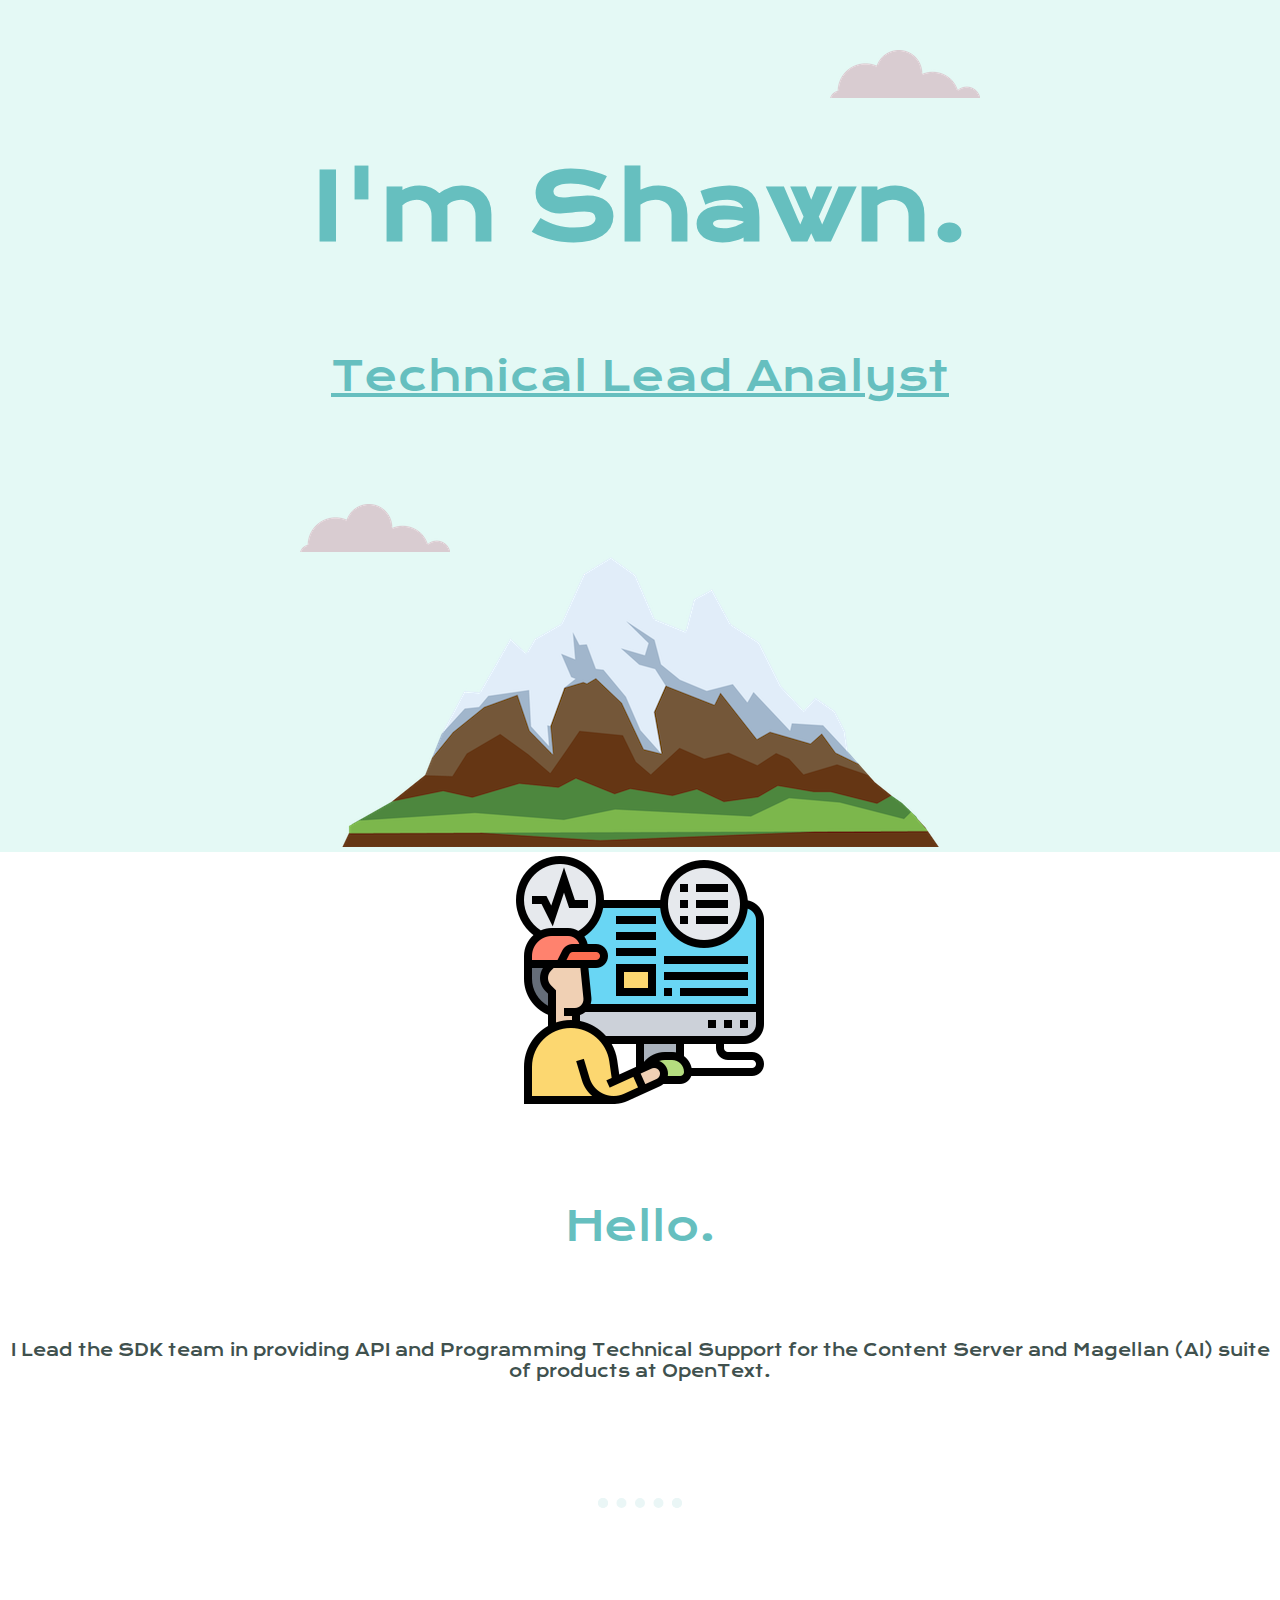
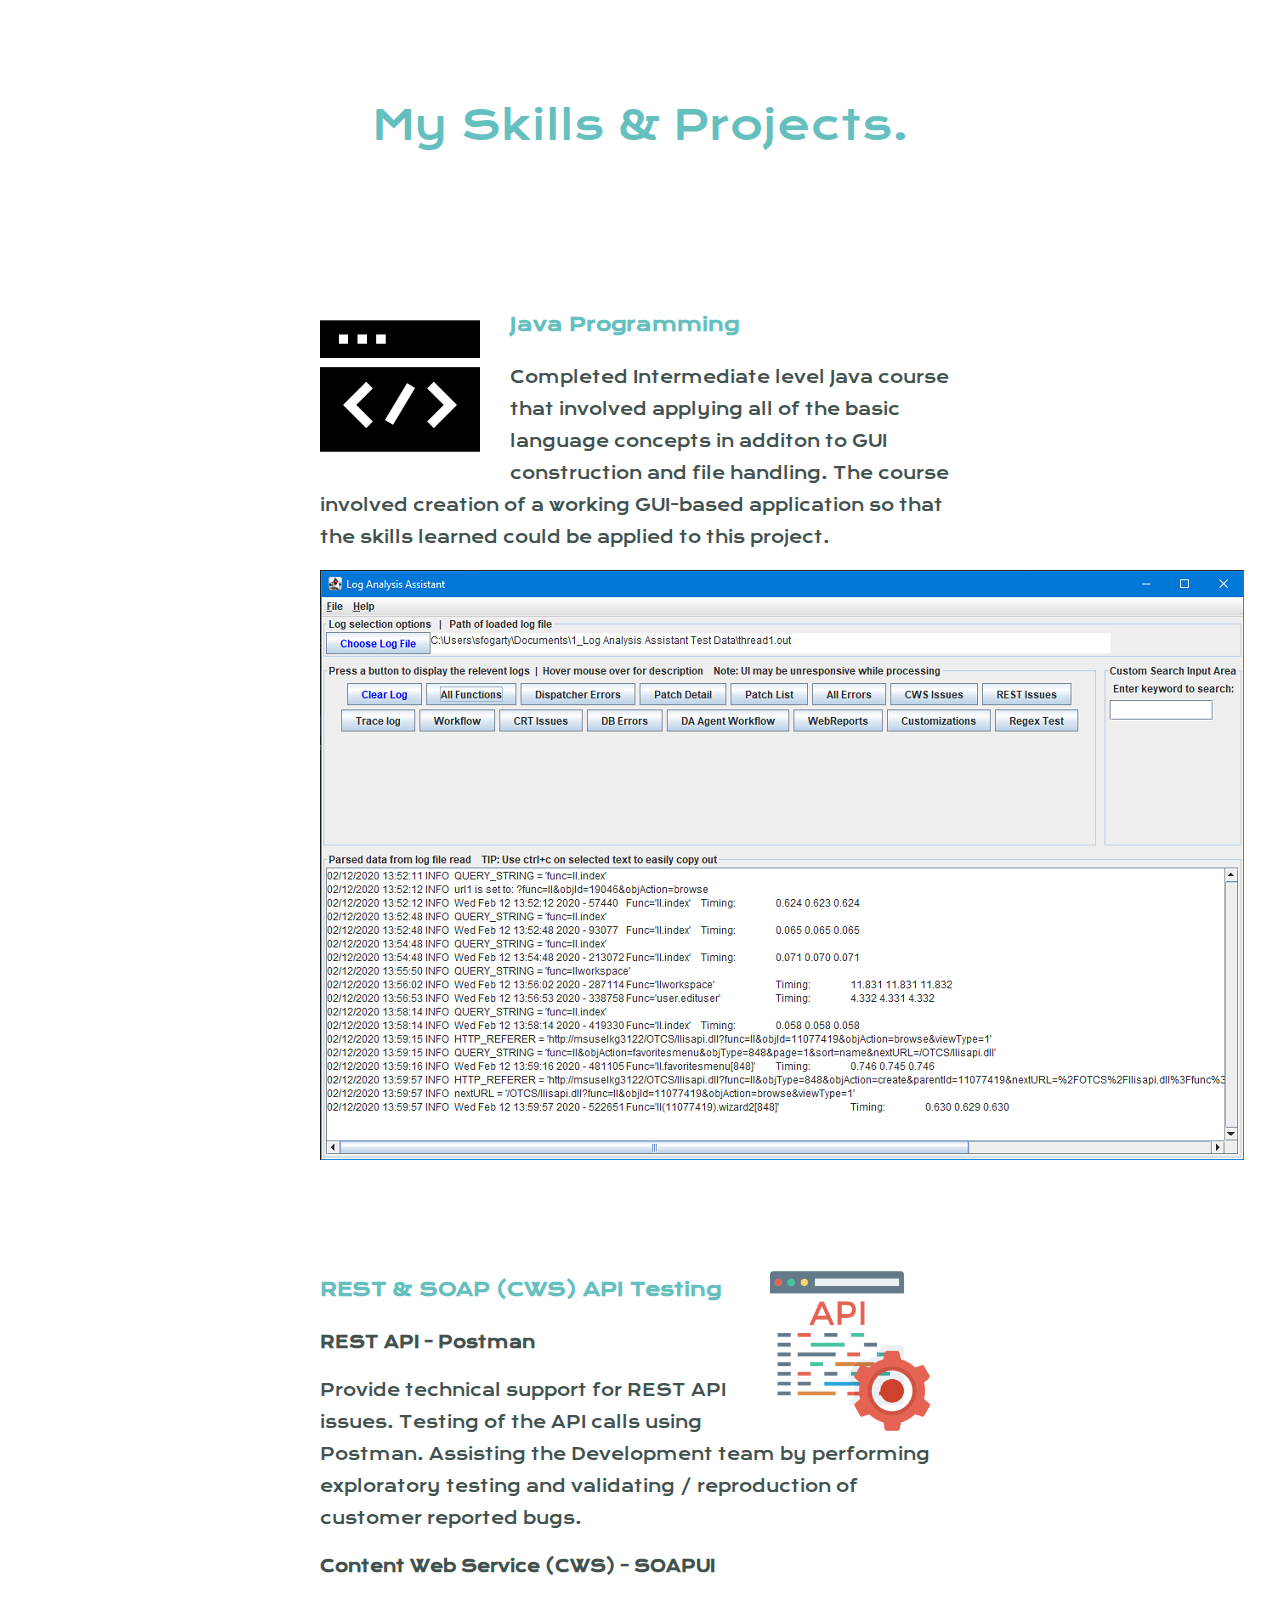
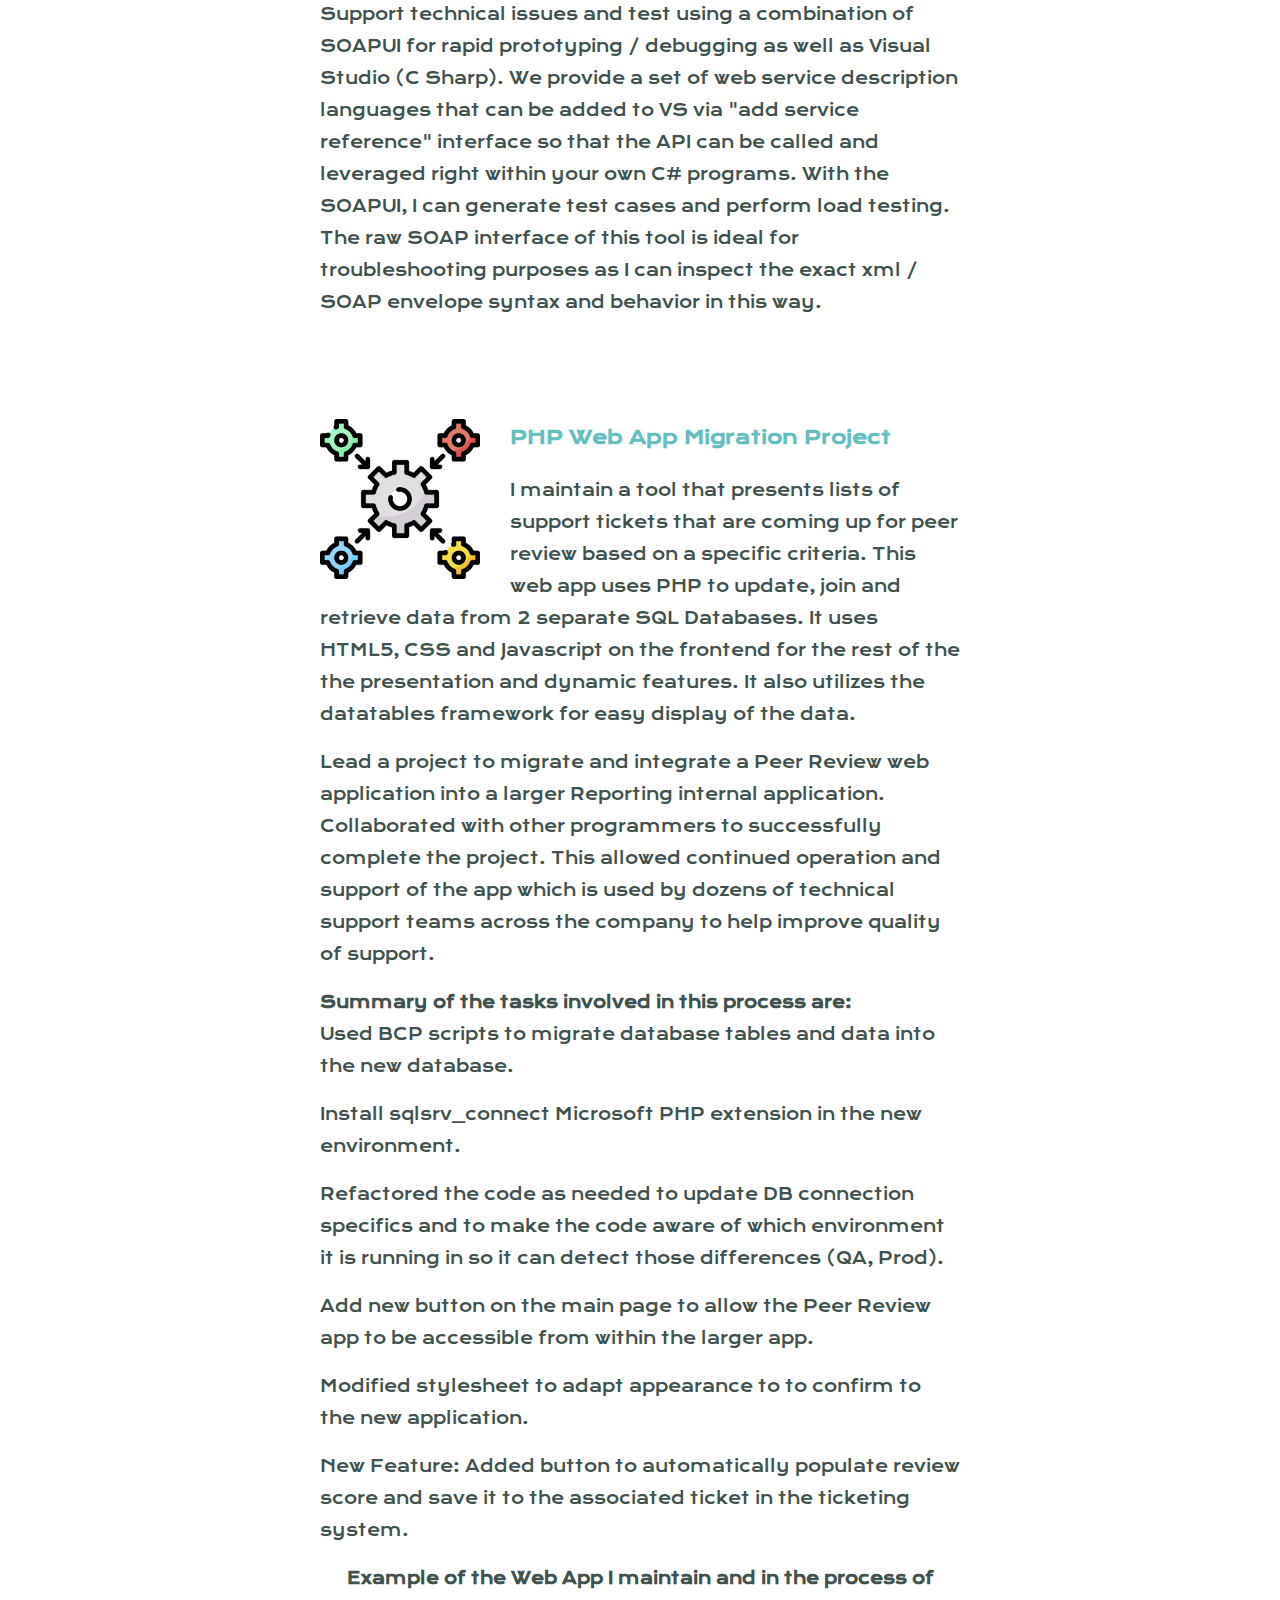
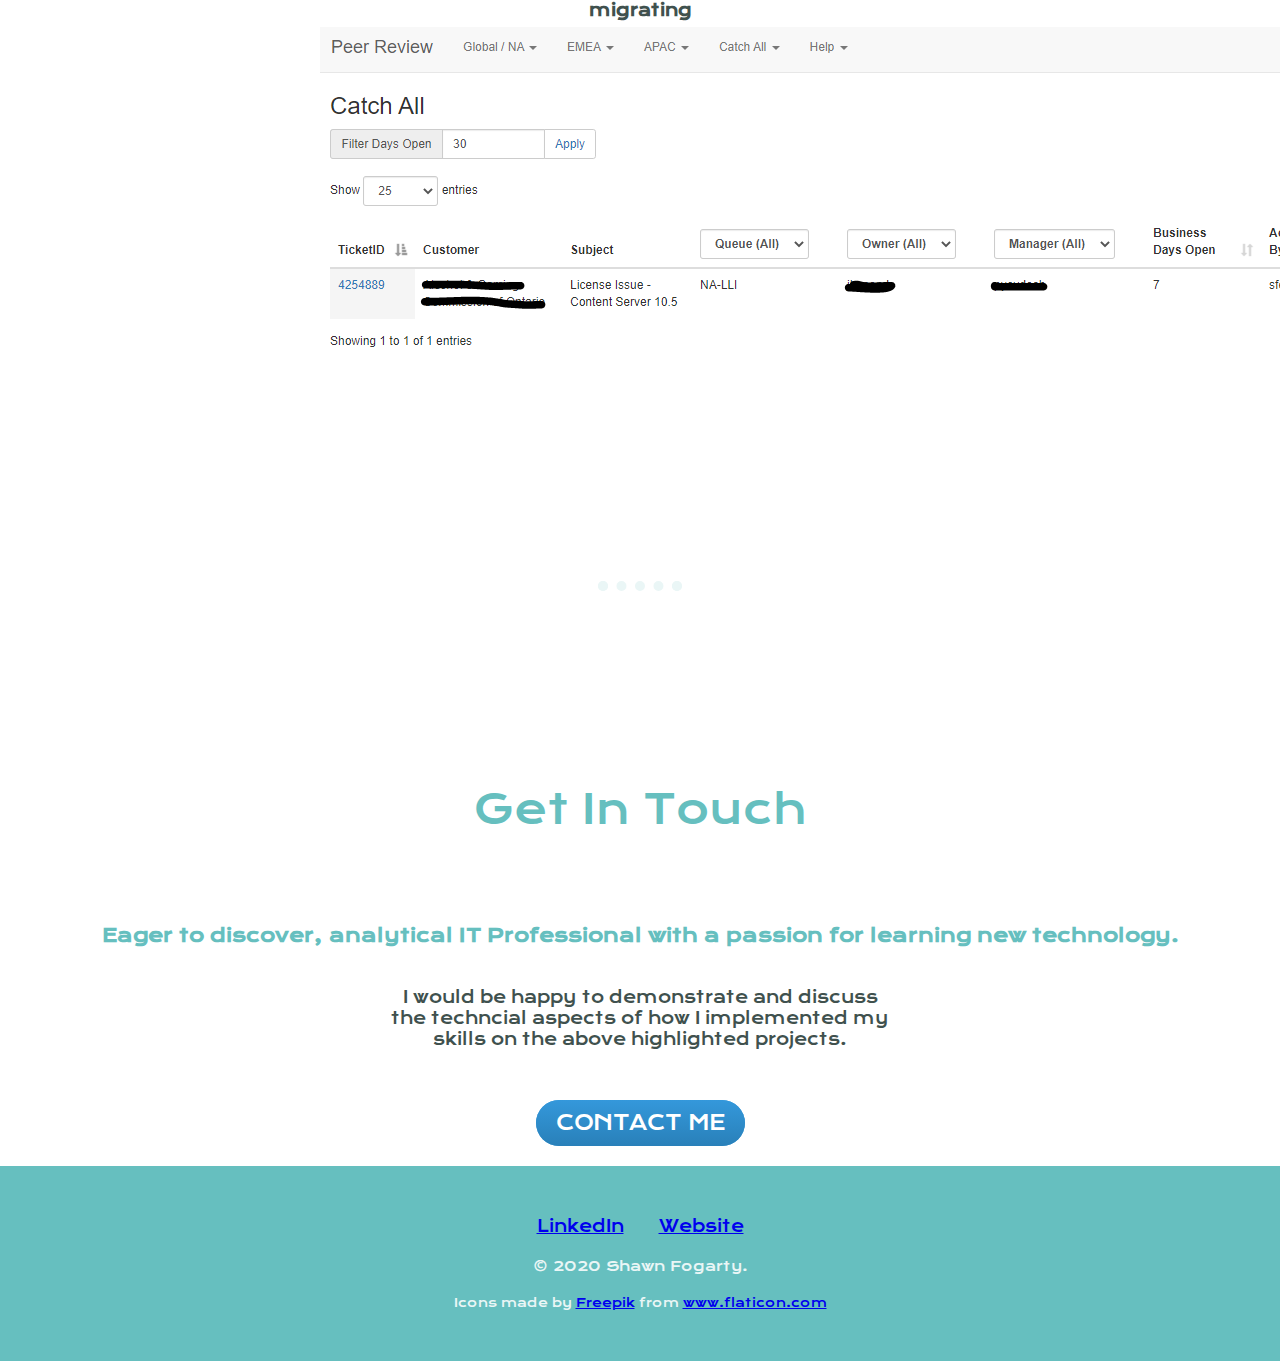
<file: index.html>
<!DOCTYPE html>
<html lang="en" dir="ltr">
  <head>
    <meta charset="utf-8">
    <title>Shawn Fogarty</title>
    <link rel="stylesheet" href="css/styles.css">
    <link rel="icon" href="favicon2.ico">
    <link href="https://fonts.googleapis.com/css2?family=Krona+One&display=swap" rel="stylesheet">
  </head>
  <body>
    <div class="top-container">
      <img class="top-cloud" src="images/cloud.png" alt="cloud-img">
      <h1>I'm Shawn.</h1>
    <h2>  <span class="pro">Technical Lead Analyst</span></h2>
      <img class="bottom-cloud" src="images/cloud.png" alt="">
      <img src="images/mountain.png" alt="">
    </div>
    <div class="middle-container">
      <div class="profile">

        <img class="code-img" src="images/monitoring.png" alt="">
        <h2>Hello.</h2>
        <p>I Lead the SDK team in providing API and Programming Technical Support for the Content Server and Magellan (AI) suite of products at OpenText.</p>
      </div>
      <hr>
      <div class="skills">
        <h2>My Skills & Projects.</h2>
        <div class="skill-row">
          <img class="skill-img" src="images/coding.png" alt="skill1">
          <h3>Java Programming</h3>
          <p class="cleartest">Completed Intermediate level Java course that involved applying all of the basic language concepts in additon to GUI construction and file handling.
          The course involved creation of a working GUI-based application so that the skills learned could be applied to this project.</p>
          <img class="skill-img-mid" src="images/laatool.PNG" alt="log analysis tool">
        </div>
        <div class="skill-row">
          <img class="skill-img2" src="images/api.png" alt="">
          <h3>REST & SOAP (CWS) API Testing</h3>
          <b>REST API - Postman</b>
          <p>Provide technical support for REST API issues. Testing of the API calls using Postman. Assisting the Development team by performing
          exploratory testing and validating / reproduction of customer reported bugs.</p>
          <b>Content Web Service (CWS) - SOAPUI</b>
          <p>Support technical issues and test using a combination of SOAPUI for rapid prototyping / debugging as well as Visual Studio (C Sharp).
          We provide a set of web service description languages that can be added to VS via "add service reference" interface so that the API can be
          called and leveraged right within your own C# programs. With the SOAPUI, I can generate test cases and perform load testing. The raw SOAP
          interface of this tool is ideal for troubleshooting purposes as I can inspect the exact xml / SOAP envelope syntax and behavior in this way.</p>

        </div>
        <div class="skill-row">
          <img class="skill-img" src="images/integration.png" alt="">
          <h3>PHP Web App Migration Project</h3>
          <p>I maintain a tool that presents lists of support tickets that are coming up for peer review based on a specific criteria. This web app
          uses PHP to update, join and retrieve data from 2 separate SQL Databases. It uses HTML5, CSS and Javascript on the frontend for the rest of
          the the presentation and dynamic features. It also utilizes the datatables framework for easy display of the data.
          </p>
          <p>
          Lead a project to migrate and integrate a Peer Review web application into a larger Reporting internal application. Collaborated with other
          programmers to successfully complete the project. This allowed continued operation and support of the app which is used by dozens of technical
          support teams across the company to help improve quality of support.<p>
          <b>Summary of the tasks involved in this process are:</b><br>
          Used BCP scripts to migrate database tables and data into the new database.<p>
          Install sqlsrv_connect Microsoft PHP extension in the new environment.<p>
          Refactored the code as needed to update DB connection specifics and to make the code aware of which environment it is running in so it
          can detect those differences (QA, Prod).<p>
          Add new button on the main page to allow the Peer Review app to be accessible from within the larger app.<p>
          Modified stylesheet to adapt appearance to to confirm to the new application.<p>
          New Feature: Added button to automatically populate review score and save it to the associated ticket in the ticketing system.<p>
        </p>

        <center><b>Example of the Web App I maintain and in the process of migrating</b></center>
        <img class="skill-img-mid" src="images/phpapp.PNG" alt="php app image">
        </div>
    </div>
      <hr>
      <div class="contact-me">
        <h2>Get In Touch</h2>
        <h3>Eager to discover, analytical IT Professional with a passion for learning new technology.</h3>
        <p class="contact-message">I would be happy to demonstrate and discuss the techncial aspects of how I implemented my skills on the above
          highlighted projects.</p>
        <a class="btn" href="mailto:shawn.fogarty@gmail.com">CONTACT ME</a>
      </div>
    </div>


    <div class="bottom-container">
      <a class="footer-link1" href="https://www.linkedin.com/in/shawn-fogarty-81747152">LinkedIn</a>
      <a class="footer-link2" href="https://www.opentext.com/">Website</a>
      <p class="copyright">© 2020 Shawn Fogarty.</p>
      <div class="flaticon">
        Icons made by <a href="https://www.flaticon.com/authors/freepik" title="Freepik">Freepik</a> from <a href="https://www.flaticon.com/" title="Flaticon"> www.flaticon.com</a>
      </div>
    </div>
  </body>
</html>
</file>
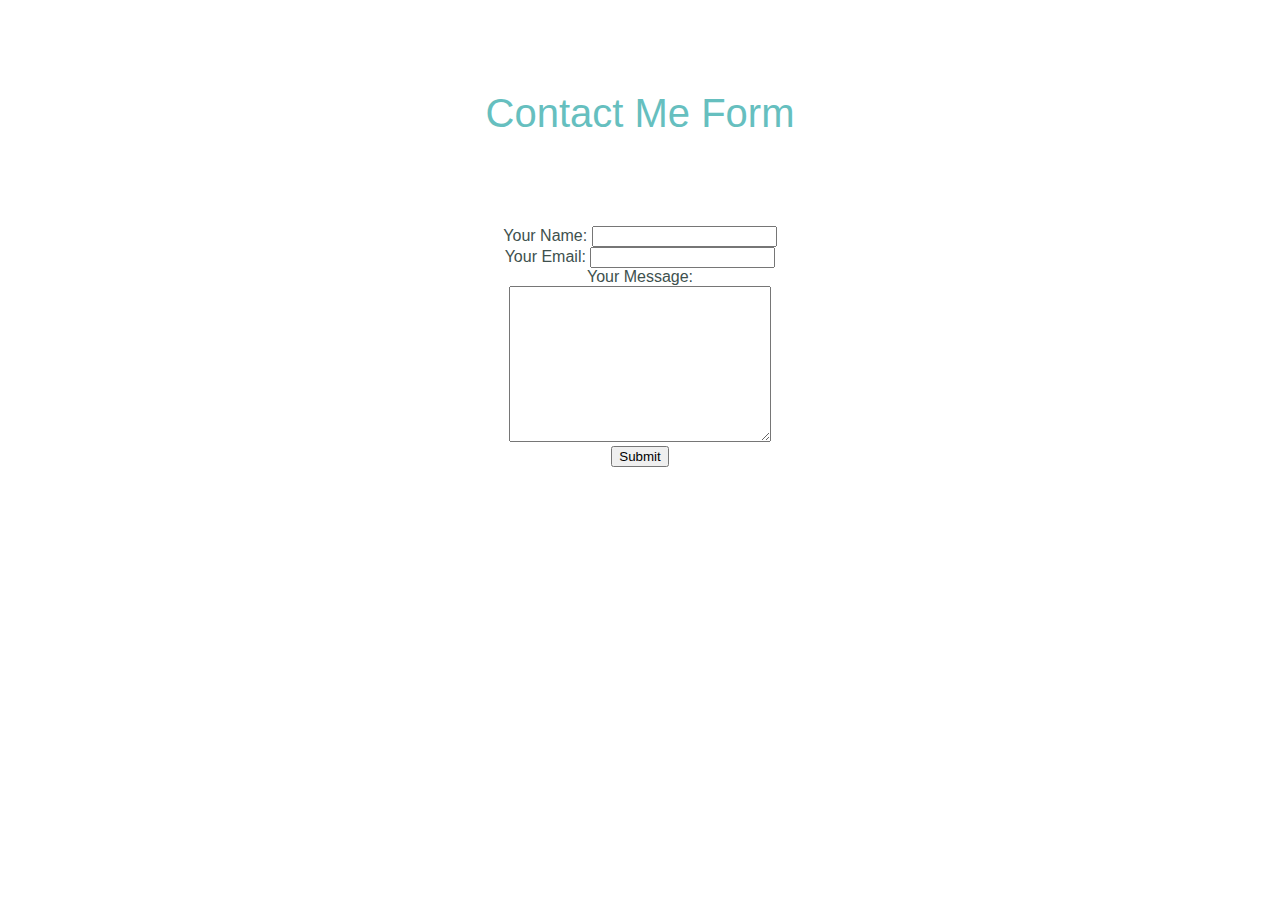
<file: contactme.html>
<!DOCTYPE html>
<html>
  <head>
    <meta charset="utf-8">
    <title>Contact Me</title>
    <link rel="stylesheet" href="css/styles.css">
  </head>
  <body>
<h2>Contact Me Form</h2>
<form class="" action="mailto:defog81@yahoo.ca" method="post" enctype="text/plain">
  <label>Your Name:</label>
  <input type="text" name="" value=""><br>
  <label>Your Email:</label>
  <input type="email" name="" value=""><br>
  <label>Your Message:</label><br>
  <textarea name="message" rows="10" cols="30"></textarea><br>
  <input type="submit">
</form>
  </body>
</html>
</file>
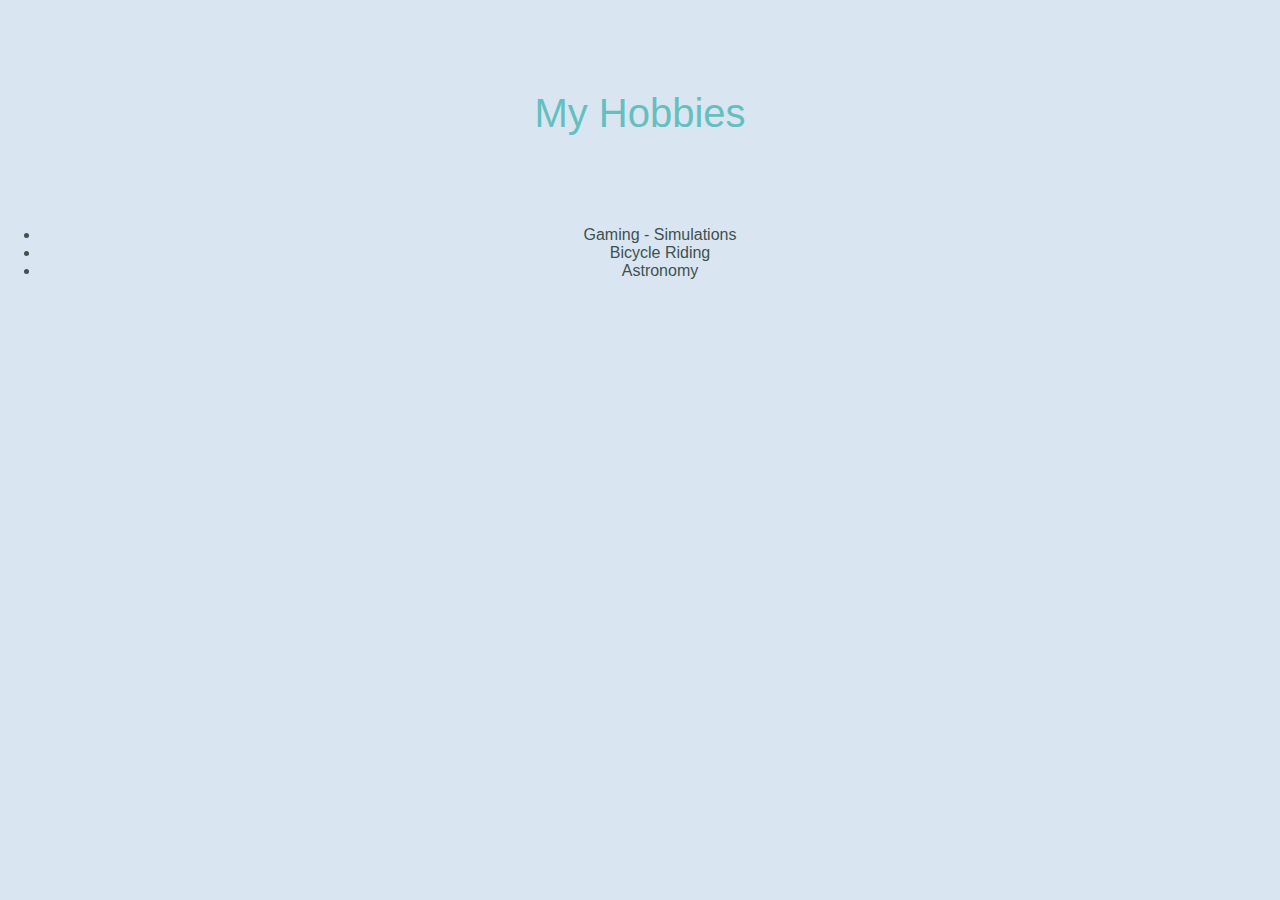
<file: hobbies.html>
<!DOCTYPE html>
<html>
  <head>
    <meta charset="utf-8">
    <title>Shawn's Hobbies</title>
    <link rel="stylesheet" href="css/styles.css">
  </head>
  <body style="background-color: #d9e6f2;">
<h2>My Hobbies</h2>
<ul>
  <li>Gaming - Simulations</li>
  <li>Bicycle Riding</li>
  <li>Astronomy</li>
</ul>
  </body>
</html>
</file>
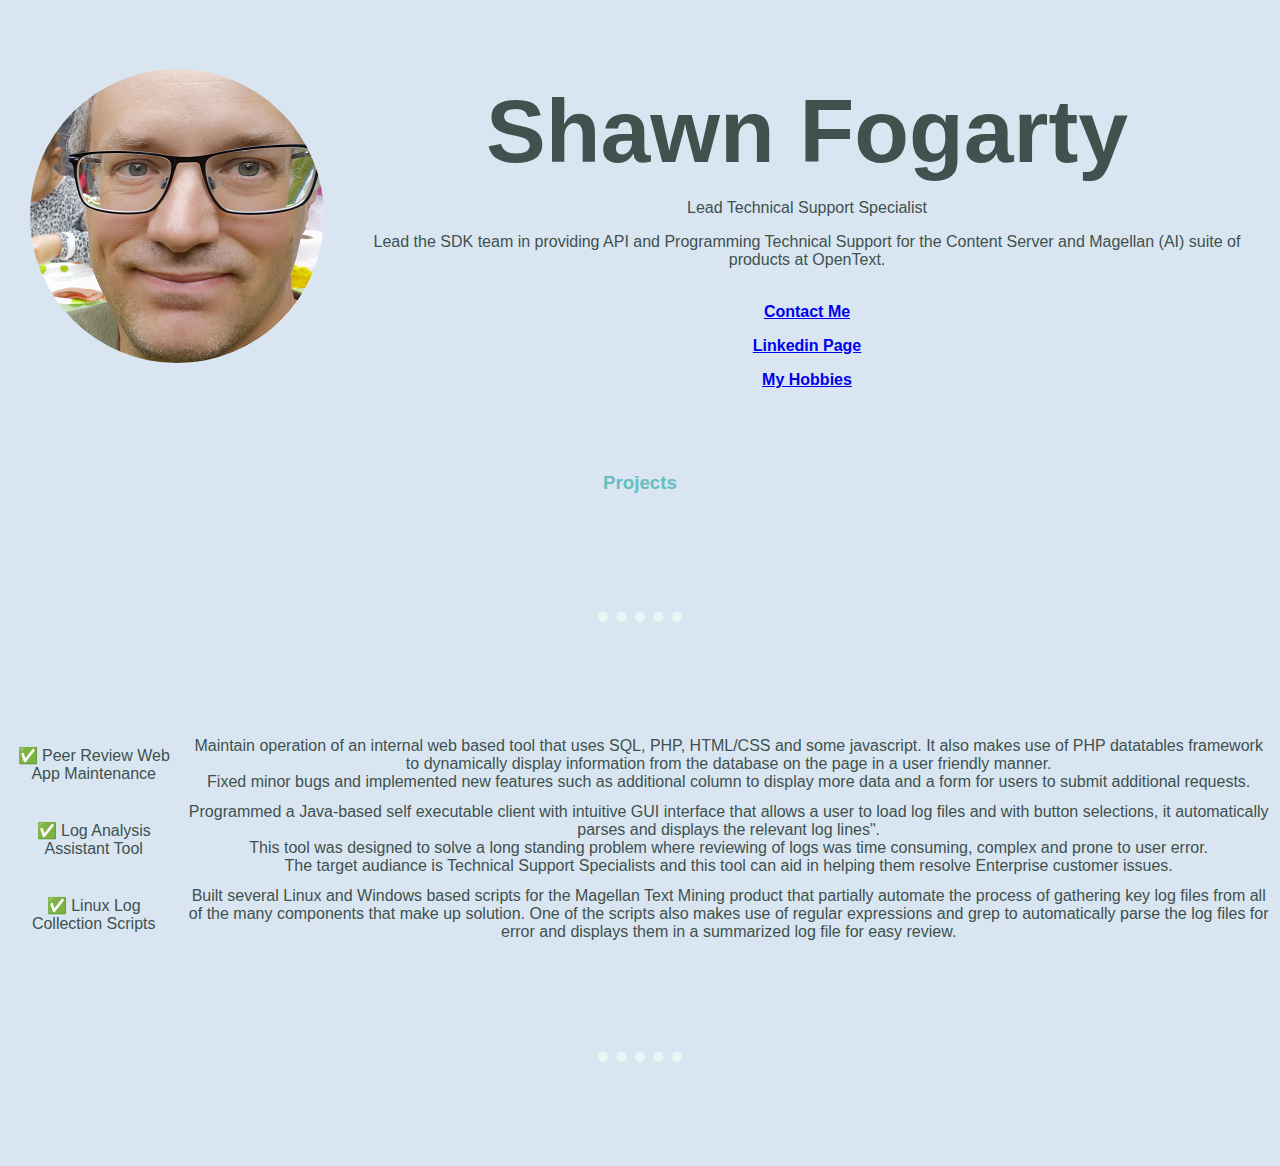
<file: indexOLD.html>
<!DOCTYPE html>
<html lang="en" dir="ltr">
  <head>
    <meta charset="utf-8">
    <title>Shawn Fogarty</title>
    <link rel="stylesheet" href="css/styles.css">
  </head>
  <body style="background-color: #d9e6f2;">

    <table cellspacing="20" cellpadding="10">
      <tr>
        <td><img src="images/circle-cropped.png" alt="Shawn profile pic"></td>
        <td><h1>Shawn Fogarty</h1>
        <p>Lead Technical Support Specialist</p>
        <p>Lead the SDK team in providing API and Programming Technical Support for
         the Content Server and Magellan (AI) suite of products at OpenText.</p><br>
               <a href="contactme.html"><b>Contact Me</b></a>
        <p><a href="https://www.linkedin.com/in/shawn-fogarty-81747152/"><strong><i></i>Linkedin Page</i></strong></a></p>
        <p><a href="hobbies.html"><strong>My Hobbies</strong></p>
        </td>

      </tr>
    </table>
    <br>
<h3>Projects</h3>
<hr>
<table cellspacing="10">
  <tr>
    <td>✅ Peer Review Web App Maintenance</td>
    <td>Maintain operation of an internal web based tool that uses SQL, PHP, HTML/CSS and some
    javascript. It also makes use of PHP datatables framework to dynamically display information from
  the database on the page in a user friendly manner. <br>
  Fixed minor bugs and implemented new features such as additional column to display more data and
  a form for users to submit additional requests.
   </td>
  </tr>
  <tr>
    <td>✅ Log Analysis Assistant Tool</td>
    <td>Programmed a Java-based self executable client with intuitive GUI interface that allows a user to load
      log files and with button selections, it automatically parses and displays the relevant log lines".<br>
      This tool was designed to solve a long standing problem where reviewing of logs was time consuming, complex
      and prone to user error.<br>
      The target audiance is Technical Support Specialists and this tool can aid in helping them resolve Enterprise
      customer issues.
    </td>
  </tr>
  <tr>
    <td>
      ✅ Linux Log Collection Scripts
    </td>
    <td>
      Built several Linux and Windows based scripts for the Magellan Text Mining product that partially
      automate the process of gathering key log files from all of the many components that make up
        solution. One of the scripts also makes use of regular expressions and grep to automatically parse
        the log files for error and displays them in a summarized log file for easy review.
      </thead>
    </td>
  </tr>
</table>
<hr>

  </body>
</html>
</file>
<file: css/styles.css>
body {
  margin: 0;
  text-align:center;
  /* font-family:verdana, sans-serif;  */
  font-family: 'Krona One', sans-serif;
  color:#40514E;
}
h1 {
  /* margin: 0 auto 0 auto; */
  margin: 50px auto 0 auto;
  font-size: 560%;
}
h2 {
  font-size: 2.5rem;
  font-weight: normal;
  line-height: 4em;
  color:#66BFBF;
}
h3 {
  color:#66BFBF;
}
hr {
  border: dotted #EAF6F6 10px;
  border-bottom: none;
  display:inline-block;
  width: 5%;
  margin: 100px auto; /* circular notation (top/bottom 100, left/right are  default) */

}
.top-container {
  background-color:#E4F9F5;
  position:relative;
  padding-top: 100px;
  color: #66BFBF;
}
.middle-container {

}
.bottom-container {
  background-color: #66BFBF;
  padding-top: 50px;
  margin-top: 30px;
  padding-bottom: 50px;
}
.code-img {

}
.skill-img {
  width: 25%;
  float:left; /* make image same line as text */
  margin-right: 30px;
}
.skill-img2 {
  width: 25%;
  float:right;
  margin-right: 30px;
}
.skill-row {
  width: 50%;
  margin: 100px auto 100px auto;
  text-align: left;
  line-height: 2;
}
.pro {
  text-decoration:underline;
}
.top-cloud {
  position:absolute;
  right: 300px;
  top:50px;

}
.bottom-cloud {
  position: absolute;
  left: 300px;
  bottom: 300px;
}

.btn {
  background: #3498db;
  background-image: -webkit-linear-gradient(top, #3498db, #2980b9);
  background-image: -moz-linear-gradient(top, #3498db, #2980b9);
  background-image: -ms-linear-gradient(top, #3498db, #2980b9);
  background-image: -o-linear-gradient(top, #3498db, #2980b9);
  background-image: linear-gradient(to bottom, #3498db, #2980b9);
  -webkit-border-radius: 28;
  -moz-border-radius: 28;
  border-radius: 28px;
  font-family: Krona One;
  color: #ffffff;
  font-size: 20px;
  padding: 10px 20px 10px 20px;
  text-decoration: none;
}

.btn:hover {
  background: #30e3cb;
  background-image: -webkit-linear-gradient(top, #30e3cb, #2bc4ad);
  background-image: -moz-linear-gradient(top, #30e3cb, #2bc4ad);
  background-image: -ms-linear-gradient(top, #30e3cb, #2bc4ad);
  background-image: -o-linear-gradient(top, #30e3cb, #2bc4ad);
  background-image: linear-gradient(to bottom, #30e3cb, #2bc4ad);
  text-decoration: none;
}
.footer-link1 {
  padding-right: 30px;
}
.contact-message {
  width: 40%;
  margin: 40px auto 60px;
}
.copyright {
  color: #EAF6F6;
  font-size: 0.85rem;
  margin: 20px 0;
}
.flaticon {
  color: #EAF6F6;
  font-size: 0.75rem;
}
/* causes text to not appear on same line as the image
.cleartest {
  clear:left;
}
*/
</file>
